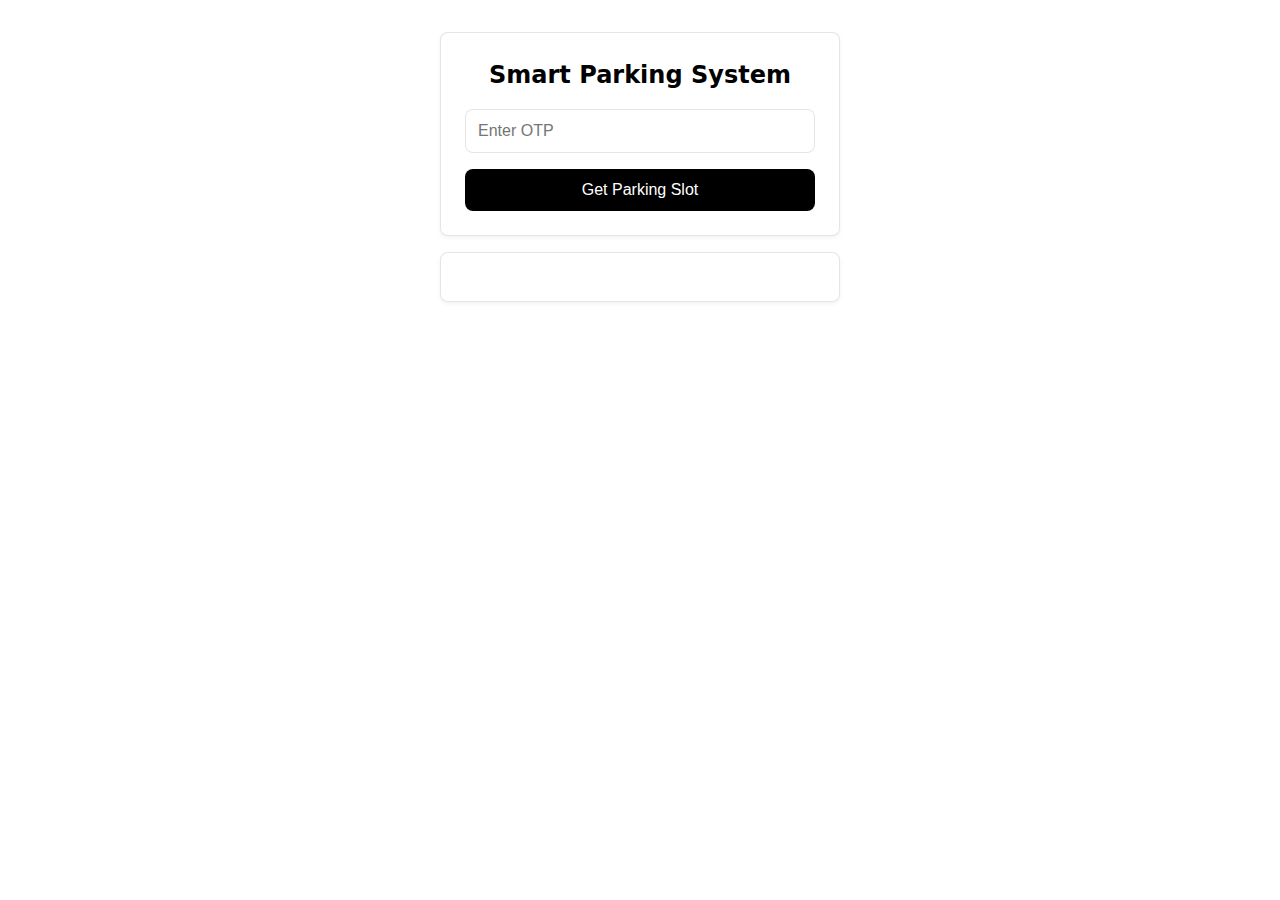
<file: index.html>
<!DOCTYPE html>
<html lang="en">
<head>
  <meta charset="UTF-8">
  <title>Smart Parking System</title>
  <link rel="stylesheet" href="styles.css">
</head>
<body>
  <div id="app">
    <div id="form">
      <h2>Smart Parking System</h2>
      <form id="otp-form">
        <input type="text" id="otp-input" placeholder="Enter OTP" required>
        <button type="submit">Get Parking Slot</button>
      </form>
    </div>
    <div id="result"></div>
  </div>

  <script type="module" src="source/main.js"></script>
</body>
</html>
</file>
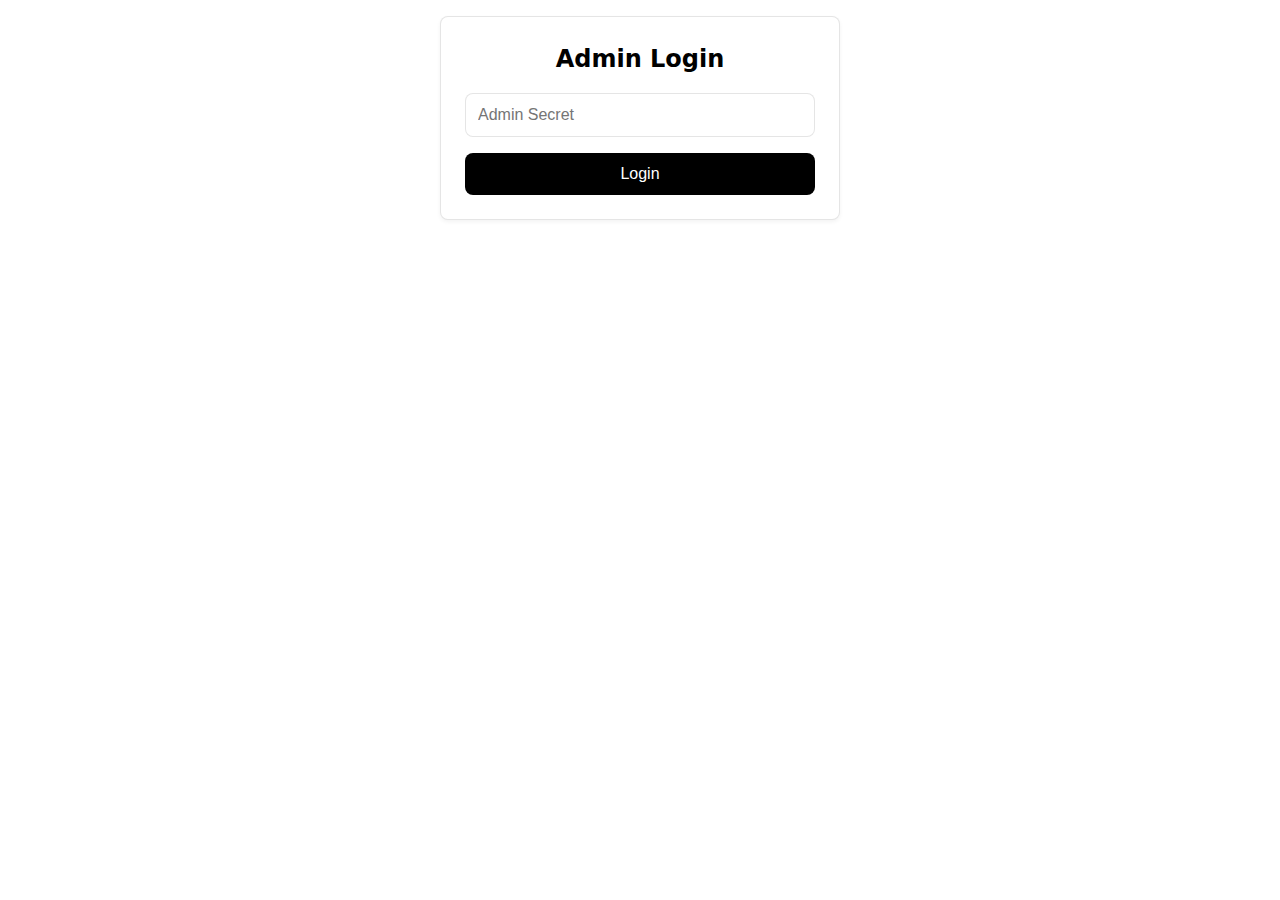
<file: admin.html>
<!DOCTYPE html>
<html lang="en">
<head>
  <meta charset="UTF-8">
  <title>Admin Dashboard</title>
  <link rel="stylesheet" href="styles.css">
</head>
<body>
  <div id="admin-login">
    <h2>Admin Login</h2>
    <form id="admin-form">
      <input type="password" id="admin-secret" placeholder="Admin Secret" required>
      <button type="submit">Login</button>
    </form>
  </div>

  <main id="dashboard">
    <h2>Smart Parking Dashboard</h2>

    <div class="header">
      <h3>Slots</h3>
      <span class="spinner-wrapper" id="slots-refresh" title="Refresh">
        <div class="spinner-container">
          <svg viewBox="0 0 36 36" class="spinner" id="slots-spinner">
            <path class="track" d="M18 2.0845
              a 15.9155 15.9155 0 0 1 0 31.831
              a 15.9155 15.9155 0 0 1 0 -31.831" />
            <path class="fill" id="slots-fill" stroke-dasharray="0, 100" d="M18 2.0845
              a 15.9155 15.9155 0 0 1 0 31.831
              a 15.9155 15.9155 0 0 1 0 -31.831" />
          </svg>
          <span class="spinner-count" id="slots-count">30</span>
        </div>
      </span>
    </div>
    <div id="slot-filters">
      <button data-available="" class="active">All</button>
      <button data-available="true">Available</button>
      <button data-available="false">Occupied</button>
    </div>

    <div class="table-wrapper">
      <table id="slots-table">
        <thead>
          <tr>
            <th>Location</th>
            <th>Type</th>
            <th>Occupied</th>
          </tr>
        </thead>
        <tbody></tbody>
      </table>
    </div>

    <div class="table-wrapper">
      <div class="header">
        <h3>Sessions</h3>
        <span class="spinner-wrapper" id="sessions-refresh" title="Refresh">
          <div class="spinner-container">
            <svg viewBox="0 0 36 36" class="spinner" id="sessions-spinner">
              <path class="track" d="M18 2.0845
                a 15.9155 15.9155 0 0 1 0 31.831
                a 15.9155 15.9155 0 0 1 0 -31.831" />
              <path class="fill" id="sessions-fill" stroke-dasharray="0, 100" d="M18 2.0845
                a 15.9155 15.9155 0 0 1 0 31.831
                a 15.9155 15.9155 0 0 1 0 -31.831" />
            </svg>
            <span class="spinner-count" id="sessions-count">30</span>
          </div>
        </span>
      </div>
      <table id="sessions-table">
        <thead>
          <tr>
            <th>Symbol</th>
            <th>Vehicle</th>
            <th>Status</th>
            <th>Entry Time</th>
            <th>Duration</th>
            <th>Paid Amount</th>
            <th>Transaction ID</th>
          </tr>
        </thead>
        <tbody></tbody>
      </table>
    </div>

    <div id="analysis">
      <h3>Analysis</h3>
      <div id="busiest-slowest"></div>
      <div id="mean-duration"></div>
      <div id="type-duration"></div>
      <div id="revenue"></div>
    </div>
  </main>

  <script type="module" src="source/admin.js"></script>
</body>
</html>
</file>
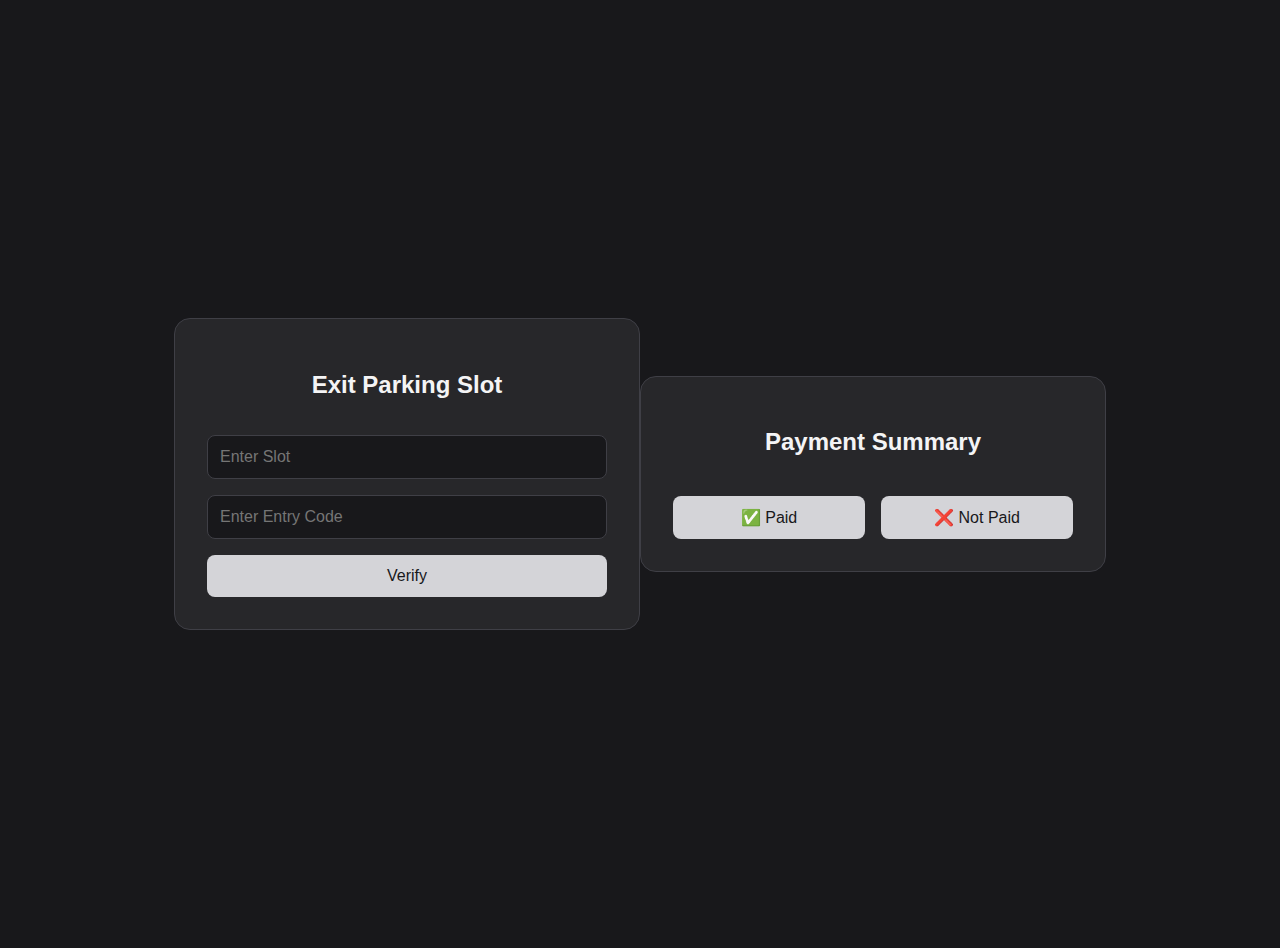
<file: exit.html>
<!DOCTYPE html>
<html lang="en">
<head>
  <meta charset="UTF-8">
  <title>Smart Parking Exit</title>
  <style>
    body {
      background-color: #18181b;
      color: #f4f4f5;
      font-family: sans-serif;
      display: flex;
      align-items: center;
      justify-content: center;
      min-height: 100vh;
      padding: 1rem;
    }

    .card {
      background: #27272a;
      padding: 2rem;
      border-radius: 1rem;
      width: 100%;
      max-width: 400px;
      border: 1px solid #3f3f46;
      text-align: center;
    }

    input, button {
      width: 100%;
      box-sizing: border-box;
      padding: 0.75rem;
      margin-top: 1rem;
      border: none;
      border-radius: 0.5rem;
      font-size: 1rem;
    }
    input {
      background: #18181b;
      color: #f4f4f5;
      border: 1px solid #3f3f46;
    }
    button {
      background-color: #d4d4d8;
      color: #18181b;
      cursor: pointer;
      transition: background 0.2s;
    }
    button:hover {
      background-color: #a1a1aa;
    }

    .hidden { display: none; }
    .buttons {
      display: flex;
      gap: 1rem;
      margin-top: 1.5rem;
    }
    .buttons button {
      flex: 1;
    }
  </style>
</head>
<body>
  <div class="card" id="formCard">
    <h2>Exit Parking Slot</h2>
    <input type="text" id="slot" placeholder="Enter Slot">
    <input type="text" id="code" placeholder="Enter Entry Code">
    <button onclick="simulateExit()">Verify</button>
  </div>

  <div class="card" id="summaryCard">
    <h2>Payment Summary</h2>
    <div id="summaryText" style="margin-top: 1rem; text-align: left;"></div>
    <div class="buttons">
      <button onclick="confirmPaid(true)">✅ Paid</button>
      <button onclick="confirmPaid(false)">❌ Not Paid</button>
    </div>
  </div>

  <div class="card hidden" id="finalCard">
    <h2 id="finalStatus">Thank you!</h2>
    <p id="finalMessage"></p>
  </div>

  <script>
    function simulateExit() {
      const now = new Date();
      const randomPastMinutes = Math.floor(Math.random() * 180) + 1;
      const entryTime = new Date(now - randomPastMinutes * 60 * 1000);
      const duration = Math.ceil((now - entryTime) / 60000);
      const amount = Math.ceil(duration * (100 / 60));

      // Store for display later
      window.exitData = {
        entry: entryTime,
        exit: now,
        duration,
        amount
      };

      document.getElementById('formCard').classList.add('hidden');
      document.getElementById('summaryCard').classList.remove('hidden');

      document.getElementById('summaryText').innerHTML = `
        <p><strong>Entry Time:</strong> ${entryTime.toLocaleTimeString()}</p>
        <p><strong>Exit Time:</strong> ${now.toLocaleTimeString()}</p>
        <p><strong>Duration:</strong> ${duration} minutes</p>
        <p><strong>Amount Due:</strong> ₹${amount}</p>
      `;
    }

    function confirmPaid(paid) {
      const { amount, exit } = window.exitData;
      document.getElementById('summaryCard').classList.add('hidden');
      document.getElementById('finalCard').classList.remove('hidden');

      if (paid) {
        document.getElementById('finalStatus').textContent = 'Exit Successful';
        document.getElementById('finalMessage').innerHTML = `
          Payment of ₹${amount} received.<br> Exit time: ${exit.toLocaleTimeString()}
        `;
      } else {
        document.getElementById('finalStatus').textContent = 'Payment Incomplete';
        document.getElementById('finalMessage').innerHTML = `
          Please return and complete payment to exit.
        `;
      }
    }
  </script>
</body>
</html>
</file>
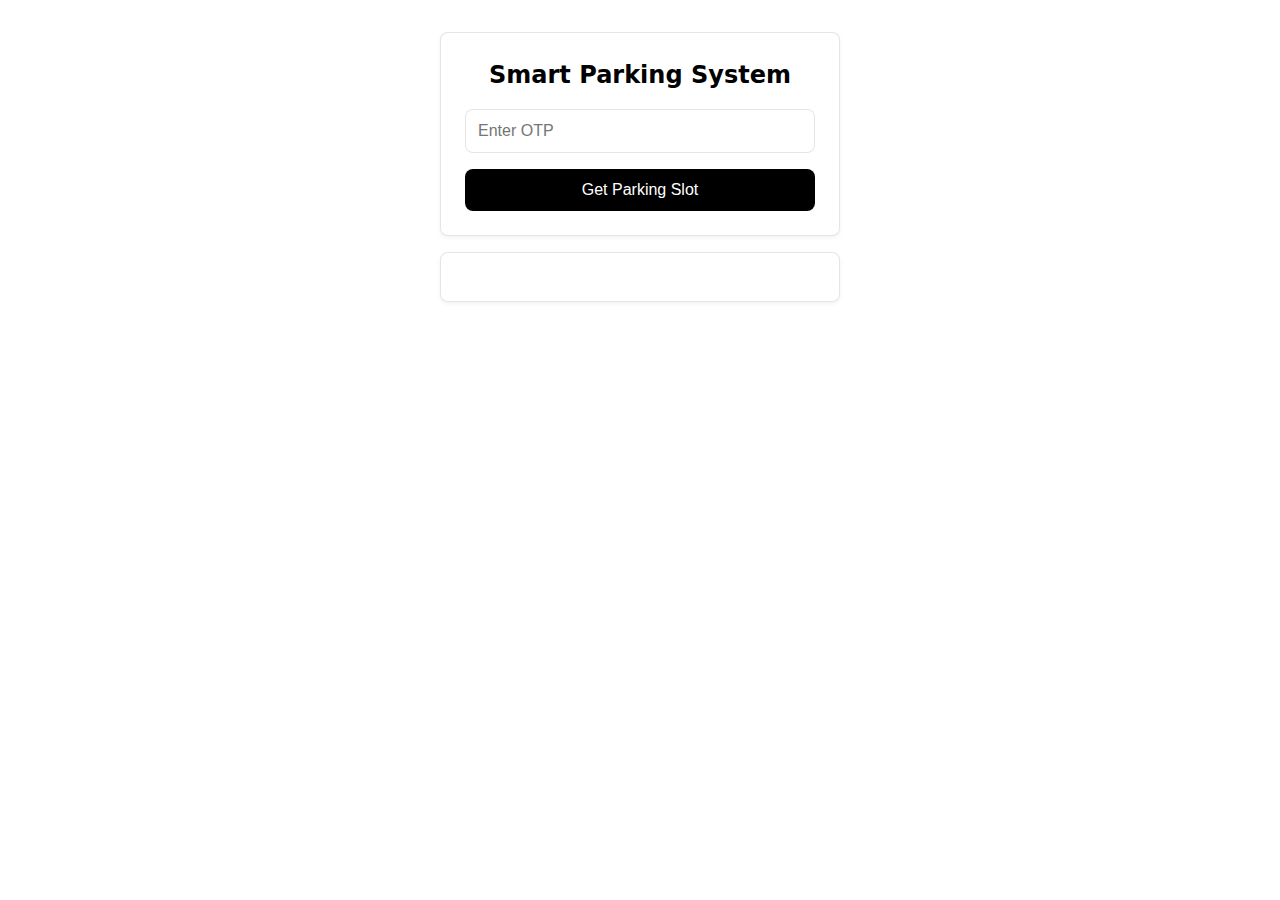
<file: payment.html>
<!DOCTYPE html>
<html lang="en">
<head>
  <meta charset="UTF-8">
  <title>Confirm Payment</title>
  <link rel="stylesheet" href="styles.css">
</head>
<body>
  <div id="payment">
    <h2>Confirm Payment</h2>
    <p id="time-stayed">Loading…</p>
    <p id="rate">Loading…</p>
    <p id="total">Loading…</p>
    <button id="pay-btn">Pay</button>
    <button id="cancel-btn">Cancel</button>
  </div>

  <script type="module" src="source/payment.js"></script>
</body>
</html>
</file>
<file: styles.css>
:root {
  --bg: #ffffff;
  --text: #000000;
  --border: rgba(0, 0, 0, 0.1);
  --shadow: rgba(0, 0, 0, 0.05);
  --radius: 0.5rem;
  --spacing: 1rem;

  --slot-fill: #ffffff;
  --slot-stroke: #333333;
  --label-fill: #333333;
  --road-fill: #e0e0e0;
  --gate-stroke: #0074D9;
  --gate-label: #0074D9;
  --highlight-fill: #fffa8c;
  --highlight-stroke: #ff851b;
  --route-stroke: #2ecc40;
  --svg-bg: #f9f9f9;
}

* {
  box-sizing: border-box;
  margin: 0;
  padding: 0;
}

body {
  background: var(--bg);
  color: var(--text);
  font-family: system-ui, sans-serif;
  line-height: 1.5;
  display: flex;
  justify-content: center;
  align-items: flex-start;
  min-height: 100vh;
  padding: var(--spacing);
}

#app,
#payment,
#admin-login,
#dashboard {
  width: 100%;
  max-width: 400px;
}

#app {
  margin-top: var(--spacing);
}

#form,
#result,
#payment,
#admin-login,
#dashboard {
  background: var(--bg);
  border: 1px solid var(--border);
  border-radius: var(--radius);
  box-shadow: 0 2px 4px var(--shadow);
  padding: calc(var(--spacing) * 1.5);
  margin-bottom: var(--spacing);
}

h2 {
  font-size: 1.5rem;
  margin-bottom: var(--spacing);
  text-align: center;
}

h3 {
  font-size: 1.25rem;
  margin-bottom: var(--spacing);
}

form input[type="text"],
form input[type="password"],
#payment p {
  width: 100%;
}

input,
button {
  font-size: 1rem;
}

input {
  padding: 0.75rem;
  border: 1px solid var(--border);
  border-radius: var(--radius);
  background: var(--bg);
  color: var(--text);
  margin-bottom: var(--spacing);
  transition: border-color 0.2s, box-shadow 0.2s;
}

input:focus {
  border-color: var(--text);
  outline: none;
  box-shadow: 0 0 0 2px var(--shadow);
}

button {
  padding: 0.75rem;
  border: none;
  border-radius: var(--radius);
  background: var(--text);
  color: var(--bg);
  cursor: pointer;
  font-weight: 500;
  width: 100%;
  transition: filter 0.2s;
}

button:hover {
  filter: brightness(90%);
}

#result span,
#result p {
  display: block;
  margin-bottom: 0.5rem;
}

#payment {
  background: var(--bg);
  border: 1px solid var(--border);
  border-radius: var(--radius);
  box-shadow: 0 2px 4px var(--shadow);
  padding: calc(var(--spacing) * 1.5);
  max-width: 400px;
  margin: var(--spacing) auto;
  text-align: center;
}

#payment p {
  margin-bottom: var(--spacing);
  font-size: 1rem;
}

#payment button {
  display: inline-block;
  width: auto;
  padding: 0.75rem 1.5rem;
  margin: 0 var(--spacing) var(--spacing);
  border: none;
  border-radius: var(--radius);
  background: var(--text);
  color: var(--bg);
  cursor: pointer;
  transition: filter 0.2s;
}

#payment button:hover {
  filter: brightness(90%);
}

#dashboard {
  max-width: 1280px;
  margin: 0 auto;
  padding: 2rem;
  display: flex;
  flex-direction: column;
  gap: 2rem;
  height: calc(100vh - 2rem);
  overflow-y: auto;
  scroll-snap-type: y mandatory;
  scroll-padding-top: 2rem;
  -webkit-overflow-scrolling: touch;
}

#slot-filters button {
  background: var(--bg);
  color: var(--text);
  border: 1px solid var(--border);
  border-radius: var(--radius);
  padding: 0.5rem 1rem;
  margin: 0 0.25rem 0.5rem;
  cursor: pointer;
  transition: background 0.2s, color 0.2s, border-color 0.2s;
  width: auto;
}

#slot-filters button.active {
  background: var(--text);
  color: var(--bg);
  border-color: var(--text);
}

.table-wrapper {
  width: 100%;
  overflow-x: auto;
  margin-bottom: 2rem;
}

.table-wrapper table {
  min-width: 1000px;
  width: 100%;
  margin: 2rem;
  border-collapse: collapse;
}

.table-wrapper th,
.table-wrapper td {
  padding: 0.75rem 1rem;
  text-align: left;
  border-bottom: 1px solid var(--border);
  white-space: nowrap;
  font-size: 0.875rem;
}

#slots-table {
  width: 100%;
  border-collapse: collapse;
}

#slots-table th,
#slots-table td {
  padding: 0.5rem;
  text-align: left;
  border-bottom: 1px solid var(--border);
}

#sessions-table {
  width: 100%;
  border-collapse: collapse;
  margin-top: 2rem;
}

#sessions-table th,
#sessions-table td {
  padding: 0.75rem;
  text-align: left;
  border-bottom: 1px solid var(--border);
  white-space: nowrap;
  font-size: 0.875rem;
}

#dashboard > .snap-section {
  scroll-snap-align: start;
  scroll-snap-stop: always;
}

#analysis > div {
  margin-bottom: var(--spacing);
}

#analysis {
  display: grid;
  grid-template-columns: repeat(2, minmax(300px, 1fr));
  gap: var(--spacing);
}

ul {
  list-style: none;
  padding: 0;
  margin: 0;
}

ul li {
  margin-bottom: 0.25rem;
}

.spinner-container {
  position: relative;
  width: 1.5rem;
  height: 1.5rem;
}

.spinner-count {
  position: absolute;
  top: 50%;
  left: 50%;
  transform: translate(-50%, -50%);
  font-size: 0.55rem;
  font-weight: 600;
  color: var(--primary);
  pointer-events: none;
}

.spinner {
  width: 100%;
  height: 100%;
  transform: rotate(-90deg);
}

.track {
  fill: none;
  stroke: var(--text);
  stroke-width: 3;
}

.fill {
  fill: none;
  stroke: var(--border);
  stroke-width: 3;
  stroke-linecap: round;
  transition: stroke-dasharray 0.2s linear;
}

.header {
  width: 100%;
  display: flex;
  justify-content: space-between;
}

.chart-container {
  position: relative;
  width: 100%;
  max-width: 800px;
  margin: 1rem auto;
}

.chart-container canvas {
  width: 100% !important;
  height: 300px !important;
}

@media (max-width: 480px) {
  body {
    display: flex;
    justify-content: center;
    align-items: center;
    padding: var(--spacing);
  }

  #app,
  #payment,
  #admin-login,
  #form,
  #result {
    display: flex;
    flex-direction: column;
    justify-content: center;
    align-items: center;
    min-height: 100vh;
    width: 100%;
    max-width: 400px;
    margin: 0 auto;
  }
}

@media (prefers-color-scheme: dark) {
  :root {
    --bg: #121212;
    --text: #f0f0f0;
    --border: rgba(255, 255, 255, 0.2);
    --shadow: rgba(0, 0, 0, 0.4);

    --slot-fill: #1e1e1e;
    --slot-stroke: #cccccc;
    --label-fill: #e1e1e1;
    --road-fill: #333333;
    --gate-stroke: #1E90FF;
    --gate-label: #1E90FF;
    --highlight-fill: #7aa2f7;
    --highlight-stroke: #2ecc40;
    --route-stroke: #ff9e64;;
    --svg-bg: #1a1a1a;
  }
}

#parking-lot {
  display: block;
  margin: 0 auto;
  background: var(--svg-bg);
}

.slot {
  fill: var(--slot-fill);
  stroke: var(--slot-stroke);
  stroke-width: 2;
}

.label {
  font-family: sans-serif;
  font-size: 14px;
  fill: var(--label-fill);
  pointer-events: none;
}

.road {
  fill: var(--road-fill);
}

.gate {
  stroke: var(--gate-stroke);
  stroke-width: 4;
}

.gate-label {
  font-family: sans-serif;
  font-size: 12px;
  fill: var(--gate-label);
}

.highlight-slot {
  fill: var(--highlight-fill);
  stroke: var(--highlight-stroke);
  stroke-width: 3;
}

.route {
  fill: none;
  stroke: var(--route-stroke);
  stroke-width: 4;
  stroke-dasharray: 8,4;
}
</file>
